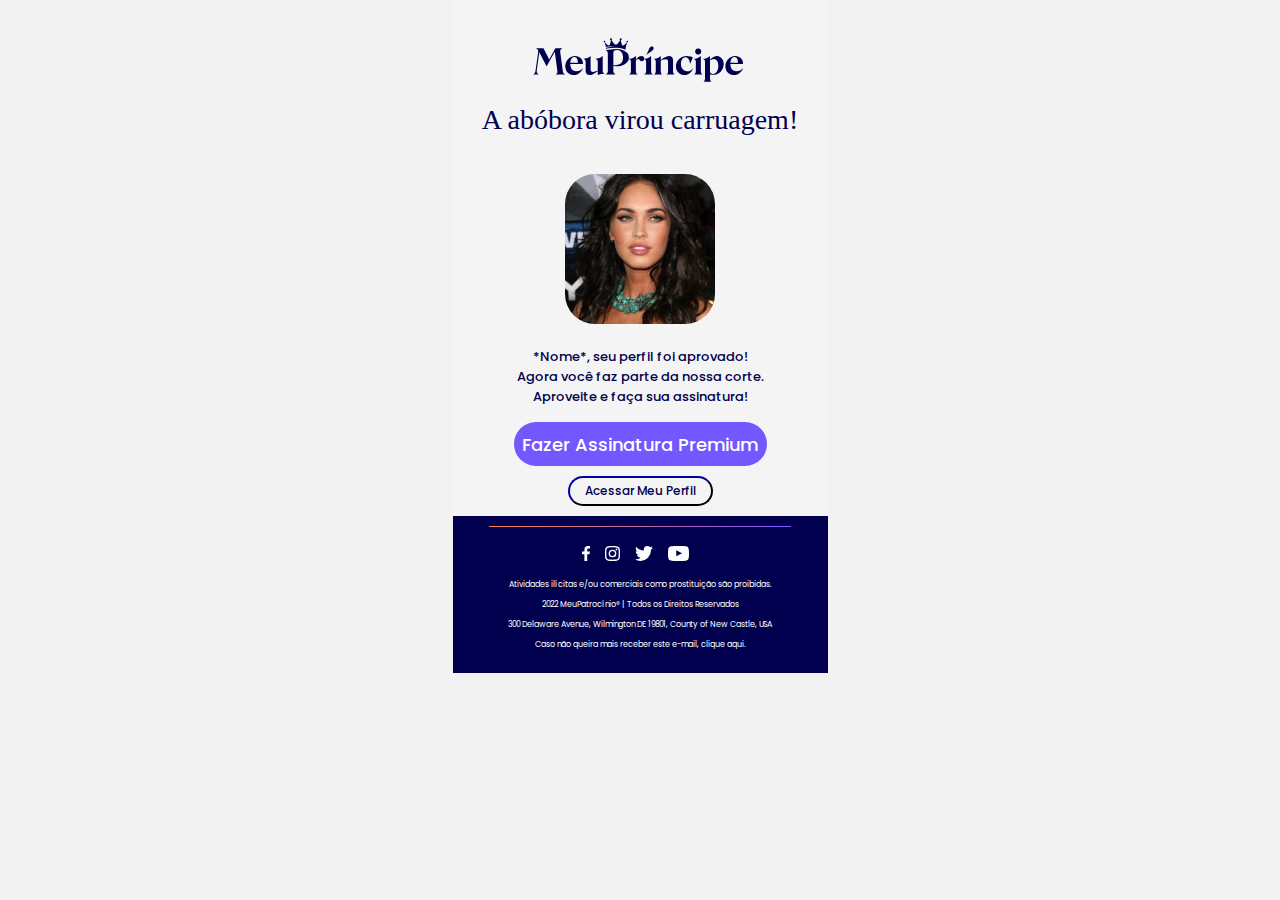
<file: UX-801.2/index.html>
<!DOCTYPE html>
<html>
    <head>
        <title>UX-801</title>
        <meta charset="UTF-8">
        <meta name="viewport" content="width=device-width, initial-scale=1.0">
        <link rel="stylesheet" href="reset.css">
        <link rel="stylesheet" href="styles.css">
        <link rel="preconnect" href="https://fonts.gstatic.com" crossorigin>
        <link href="https://fonts.googleapis.com/css2?family=Dancing+Script:wght@500&family=Poppins:wght@400;500&display=swap" rel="stylesheet">
        <link rel="preconnect" href="https://fonts.googleapis.com">
        <link href="https://fonts.googleapis.com/css2?family=Poppins:wght@100&display=swap" rel="stylesheet">
    </head>

 <body>
    <div class="OuterContainer">
        <table class="OuterTable">
        <tr>
            <td>
                <table>
                    <td class="elementos">
                        <img class="logo" src="img/logo.svg"> 
                             <h1 class="titulo">A abóbora virou carruagem!</h1>
                                <img width="150" height="150" src="img/princess.svg">
                                    <p class="legenda">*Nome*, seu perfil foi aprovado!<br>Agora você faz parte da nossa corte.<br>Aproveite e faça sua assinatura!</p>
                                    <a href="https://app.meupri.com/main/profile/11682006"><button class="buttonassine">Fazer Assinatura Premium</button></a> <br>
                                    <a href="https://app.meupri.com/main/profile/11682006"><button class="buttonacess">Acessar Meu Perfil</button></a>
                    </td>   
            </td>
        </tr>
        <tr>
        <td class="final">
            <hr class="line">
                <div class="footer-content">
                    <ul>
                        <li>
                            <a href="#"><img src="img/FB-Icon.svg" class="iconfb" alt="Facebook"></a>
                        </li>
                        <li>
                            <a href="#"><img src="img/Insta-Icon.svg" class="iconinsta" alt="Insta"></a>
                        </li>
                        <li>
                            <a href="#"><img src="img/Twitter-Icon.svg" class="icontt" alt="Twitter"></a>
                        </li>
                        <li>
                            <a href="#"><img src="img/YT-Icon.svg" class="iconytb" alt="Youtube"></a>
                        </li>
                    </ul>
                            <p class="rules">
                            Atividades ilícitas e/ou comerciais como prostituição são proibidas.<br>
                            2022 MeuPatrocínio® | Todos os Direitos Reservados<br>
                            300 Delaware Avenue, Wilmington DE 19801, County of New Castle, USA<br>
                            Caso não queira mais receber este e-mail, <a href="#" id="link">clique aqui</a>.
                            </p>
                </div>
                </div>
            </td>
        </td>
    </div>
</body>
</html>
</file>
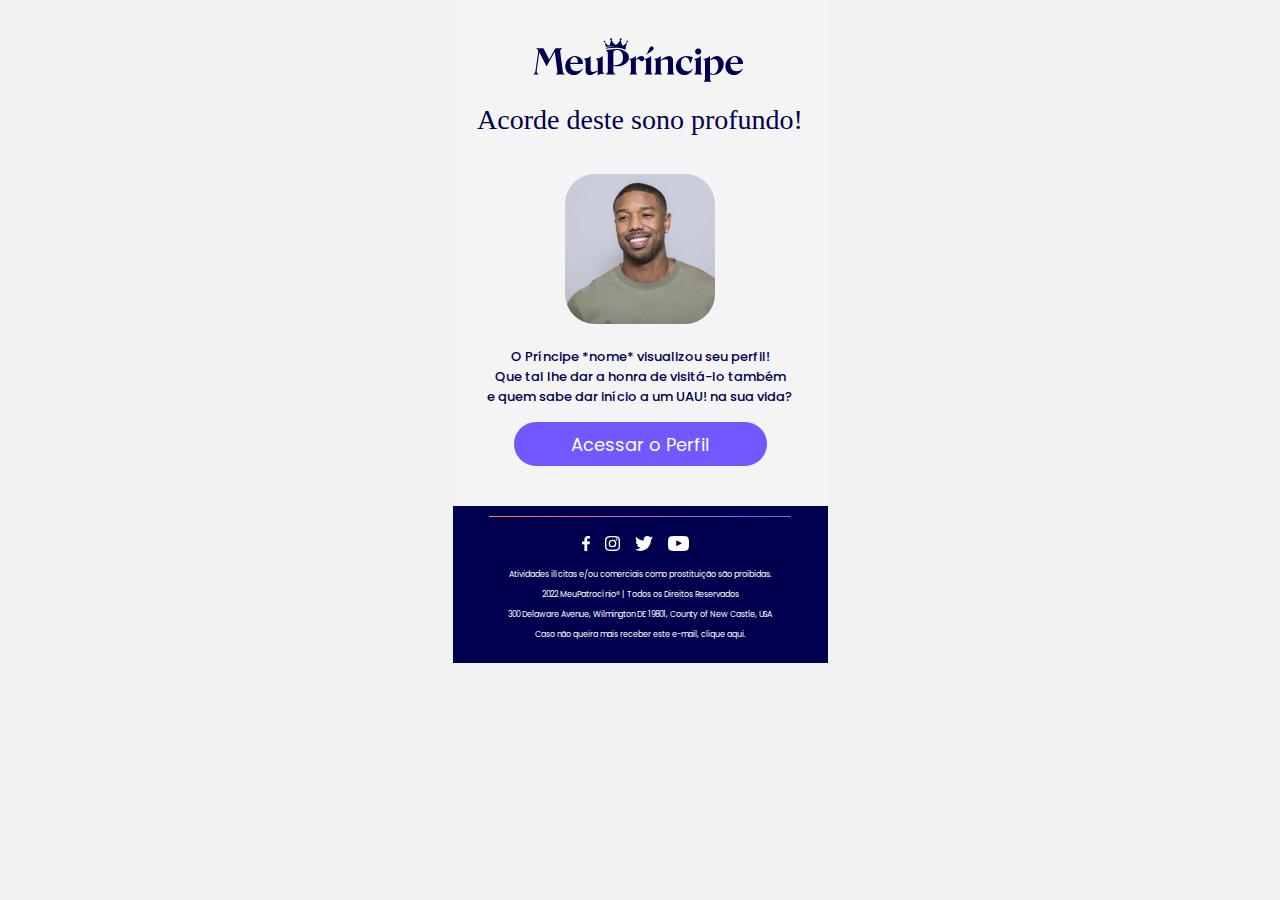
<file: UX-801/index.html>
<!DOCTYPE html>
<html>
    <head>
        <title>UX-801</title>
        <meta charset="UTF-8">
        <meta name="viewport" content="width=device-width, initial-scale=1.0">
        <link rel="stylesheet" href="reset.css">
        <link rel="stylesheet" href="styles.css">
        <link rel="preconnect" href="https://fonts.gstatic.com" crossorigin>
        <link href="https://fonts.googleapis.com/css2?family=Dancing+Script:wght@500&family=Poppins:wght@400;500&display=swap" rel="stylesheet">
        <link rel="preconnect" href="https://fonts.googleapis.com">
        <link href="https://fonts.googleapis.com/css2?family=Poppins:wght@100&display=swap" rel="stylesheet">
    </head>

 <body>
    <div class="OuterContainer">
        <table class="OuterTable">
        <tr>
            <td>
                <table>
                    <td class="elementos">
                        <img class="logo" src="img/logo.svg"> 
                             <h1 class="titulo">Acorde deste sono profundo!</h1>
                                <img width="150" height="150" src="img/prince.svg">
                                    <p class="legenda">O Príncipe *nome* visualizou seu perfil!<br>Que tal lhe dar a honra de visitá-lo também <br>e quem sabe dar início a um UAU! na sua vida?</p>
                                    <a href="https://app.meupri.com/main/profile/11682006" id="link"><button class="button">Acessar o Perfil</button></a>
                    </td>   
            </td>
        </tr>
        <tr>
        <td class="final">
            <hr class="line">
                <div class="footer-content">
                    <ul>
                        <li>
                            <a href="#"><img src="img/FB-Icon.svg" class="iconfb" alt="Facebook"></a>
                        </li>
                        <li>
                            <a href="#"><img src="img/Insta-Icon.svg" class="iconinsta" alt="Insta"></a>
                        </li>
                        <li>
                            <a href="#"><img src="img/Twitter-Icon.svg" class="icontt" alt="Twitter"></a>
                        </li>
                        <li>
                            <a href="#"><img src="img/YT-Icon.svg" class="iconytb" alt="Youtube"></a>
                        </li>
                    </ul>
                            <p class="rules">
                            Atividades ilícitas e/ou comerciais como prostituição são proibidas.<br>
                            2022 MeuPatrocínio® | Todos os Direitos Reservados<br>
                            300 Delaware Avenue, Wilmington DE 19801, County of New Castle, USA<br>
                            Caso não queira mais receber este e-mail, <a href="#" id="link">clique aqui</a>.
                            </p>
                </div>
                </div>
            </td>
        </td>
    </div>
</body>
</html>
</file>
<file: UX-801.2/styles.css>
body {
    background-color: #ffffff;
}

h1 {
    font-family: 'Poppins', sans-serif;
    color: #00004E;
}

p {
    font-family: 'FreightBig Pro';
}

table {
    border-collapse: collapse;
    width: 100%;
    font-family: 'Poppins', sans-serif;
    width: 375px;
    height: auto;
}

p {
    font-family: 'Poppins', sans-serif;
    text-align: center;
    font-size: 10px;
    color: #00004E;
    margin: 20px 20px 10px 20px;
    line-height: 20px;
}

.titulo {
    font-family: 'FreightBig Pro';
    text-align: center;
    font-size: 28px;
    margin: 2px 20px 40px 20px;
}

.legenda {
    font-family: 'Poppins', sans-serif;
    text-align: center;
    font-size: 13px;
    font-weight: 500;
}

.buttonassine {
    font-family: 'Poppins', sans-serif;
    font-size: 18px;
    background-color: #7357FF;
    color: #FFFFFF;
    border-radius: 22px;
    width: 253px;
    height: 44px;
    border:none!important;
    margin: 5px 5px 5px;
    font-weight: 500;
}

.buttonacess {
    font-family: 'Poppins', sans-serif;
    font-size: 12px;
    background-color: #f4f4f4;
    color: #00004E;
    border-radius: 22px;
    border-color: #00004E;
    width: 145px;
    height: 30px;
    margin: 5px 5px 10px;
    font-weight: 500;
}

.button:link {
    color: #ffffff;
}

body{
   -webkit-text-size-adjust: 100%; 
   -ms-text-size-adjust: 100%;
    margin: 0; 
    padding: 0; 
    background-color: #f2f2f2;
}

.OuterContainer {
   padding: 0; 
   margin: 0 auto; 
   width: 375px;
   height: 667px;
   background-color: #f4f4f4;
}

.final{
    padding: 10px; 
    background-color: #00004E; 
    margin: 20px 5px 20px 20px;
    text-align: center;
}

.elementos {
    margin: 50px 50px 50px 50px;
    padding: auto;
    text-align: center;
}

.logo {
    width: 230px;
    height: 80px;
    margin: 20px 5px 1px 1px;
}

.line {
    width: 302px;
    height: 0.1px;
    margin: auto;
    background-image: linear-gradient(to left, #7e57ff, #fb7d4e);
    max-width: 1280px;
    border: none!important;
}

.footer-content{
    text-align: center;
    display: inline-block;
}

.iconfb {
    height: 15px;
    margin: 20px 10px 1px 1px;
}

.iconinsta {
    height: 15px;
    margin: 20px 10px 1px 1px;
}

.icontt {
    height: 15px;
    margin: 20px 10px 1px 1px;
}

.iconytb {
    height: 15px;
    margin: 20px 10px 1px 1px;
}

ul li {
    display: inline-block;
}

.rules{
    font-family: 'Poppins', sans-serif;
    text-align: center;
    color: #ffffff;
    font-size: 8px;
    margin: 10px 10px 8px 10px;
}

#link {
    text-decoration: none;
    color: #FFFFFF;
}
</file>
<file: UX-801/styles.css>
body {
    background-color: #ffffff;
}

h1 {
    font-family: 'Poppins', sans-serif;
    color: #00004E;
}

p {
    font-family: 'FreightBig Pro';
}

table {
    border-collapse: collapse;
    width: 100%;
    font-family: 'Poppins', sans-serif;
    width: 375px;
    height: auto;
}

p {
    font-family: 'Poppins', sans-serif;
    text-align: center;
    font-size: 10px;
    color: #00004E;
    margin: 20px 20px 10px 20px;
    line-height: 20px;
}

.titulo {
    font-family: 'FreightBig Pro';
    text-align: center;
    font-size: 28px;
    margin: 2px 20px 40px 20px;
}

.legenda {
    font-family: 'Poppins', sans-serif;
    text-align: center;
    font-size: 13px;
    font-weight: 500;
}

.button {
    font-family: 'Poppins', sans-serif;
    font-size: 18px;
    background-color: #7357FF;
    color: #FFFFFF;
    border-radius: 22px;
    width: 253px;
    height: 44px;
    border:none!important;
    margin: 5px 5px 40px;
}

.button:link {
    color: #ffffff;
}

body{
   -webkit-text-size-adjust: 100%; 
   -ms-text-size-adjust: 100%;
    margin: 0; 
    padding: 0; 
    background-color: #f2f2f2;
}

.OuterContainer {
   padding: 0; 
   margin: 0 auto; 
   width: 375px;
   height: 667px;
   background-color: #f4f4f4;
}

.final{
    padding: 10px; 
    background-color: #00004E; 
    margin: 20px 5px 20px 20px;
    text-align: center;
}

.elementos {
    margin: 50px 50px 50px 50px;
    padding: auto;
    text-align: center;
}

.logo {
    width: 230px;
    height: 80px;
    margin: 20px 5px 1px 1px;
}

.line {
    width: 302px;
    height: 0.1px;
    margin: auto;
    background-image: linear-gradient(to left, #7e57ff, #fb7d4e);
    max-width: 1280px;
    border: none!important;
}

.footer-content{
    text-align: center;
    display: inline-block;
}

.iconfb {
    height: 15px;
    margin: 20px 10px 1px 1px;
}

.iconinsta {
    height: 15px;
    margin: 20px 10px 1px 1px;
}

.icontt {
    height: 15px;
    margin: 20px 10px 1px 1px;
}

.iconytb {
    height: 15px;
    margin: 20px 10px 1px 1px;
}

ul li {
    display: inline-block;
}

.rules{
    font-family: 'Poppins', sans-serif;
    text-align: center;
    color: #ffffff;
    font-size: 8px;
    margin: 10px 10px 8px 10px;
}

#link {
    text-decoration: none;
    color: #FFFFFF;
}
</file>
